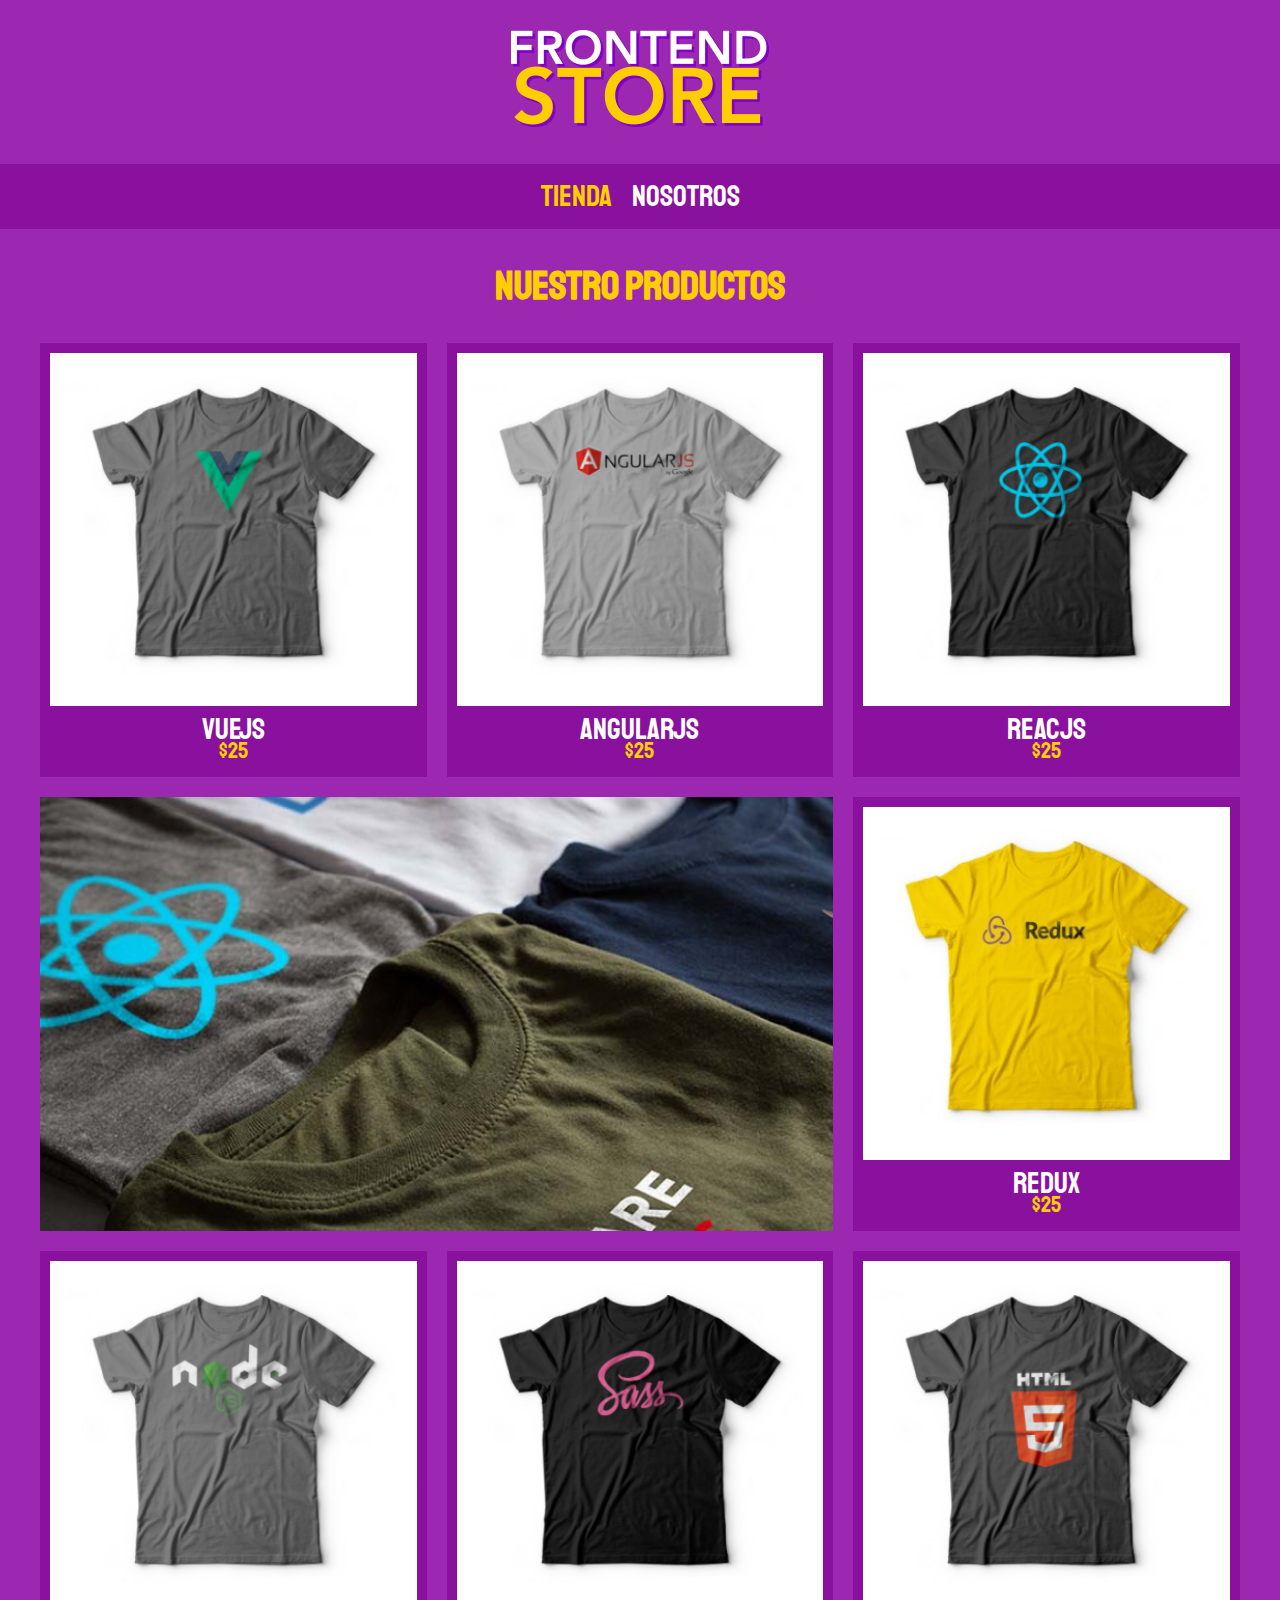
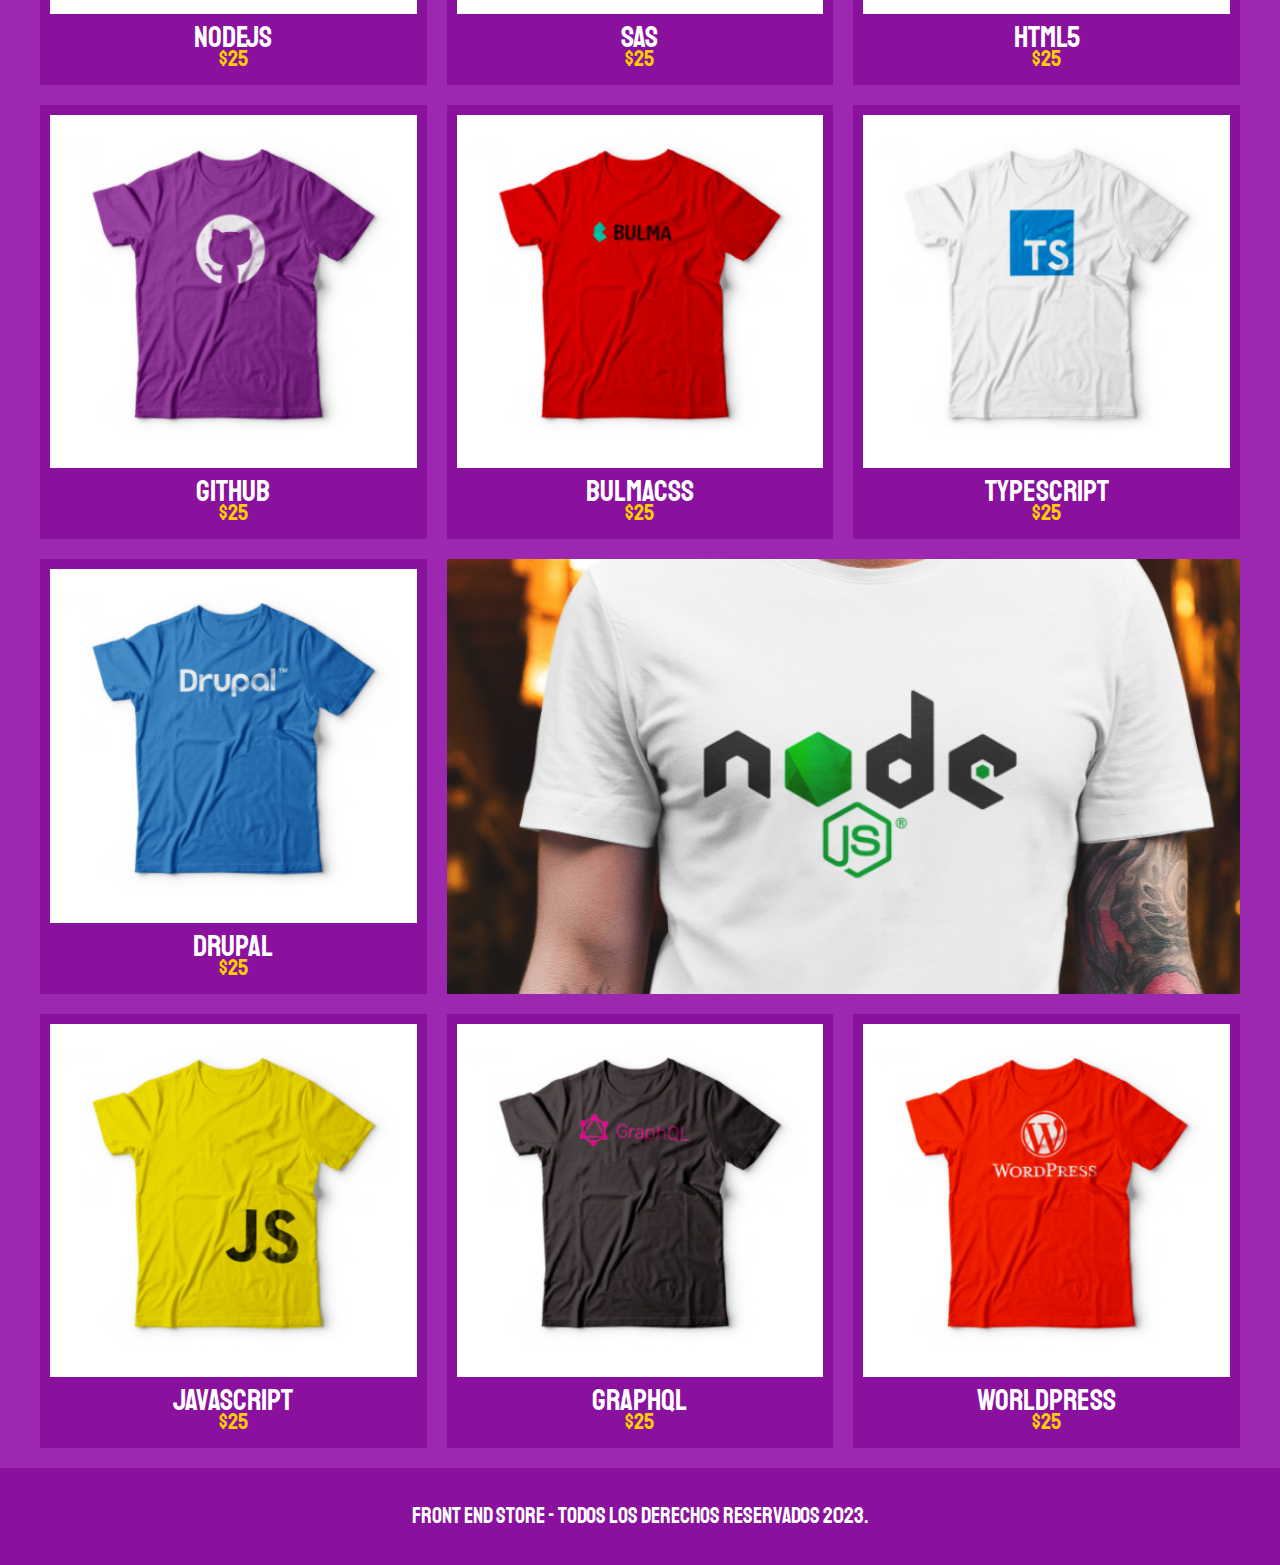
<file: index.html>
<!DOCTYPE html>
<html lang="en">
<head>
    <meta charset="UTF-8">
    <meta http-equiv="X-UA-Compatible" content="IE=edge">
    <meta name="viewport" content="width=device-width, initial-scale=1.0">
    <title>FrontEnd Webshop</title>
    <link rel="stylesheet" href="Css/normalize.css">
    <link rel="preconnect" href="https://fonts.googleapis.com">
<link rel="preconnect" href="https://fonts.gstatic.com" crossorigin>
<link href="https://fonts.googleapis.com/css2?family=Staatliches&display=swap" rel="stylesheet">
    <link rel="stylesheet" href="Css/style.css">
</head>
<body>
  <header class="header">
    <a href="index.html">
        <img class="header__logo" src="img/logo.png" alt="Logo">
    </a>
  </header>
  <nav class="navegacion">
    <a class="navegacion__enlace navegacion__enlace--activo" href="index.html">Tienda</a>
    <a class="navegacion__enlace" href="nosotros.html">Nosotros</a>
  </nav>
<main class="contenedor">
    <h1>Nuestro Productos</h1>
    <div class="grid">
        <div class="producto">
            <a href="productos.html">
                <img class="producto__imagen" src="img/1.jpg" alt="imagen camisa">
                <div class="producto__informacion">
                    <p class="producto__nombre">VueJS</p>
                    <P class="producto__precio">$25</P>
                </div>
            </a>
        </div> <!--.producto-->
        <div class="producto">
            <a href="productos.html">
                <img class="producto__imagen" src="img/2.jpg" alt="imagen camisa">
                <div class="producto__informacion">
                    <p class="producto__nombre">AngularJS</p>
                    <P class="producto__precio">$25</P>
                </div>
            </a>
        </div> <!--.producto-->
        <div class="producto">
            <a href="productos.html">
                <img class="producto__imagen" src="img/3.jpg" alt="imagen camisa">
                <div class="producto__informacion">
                    <p class="producto__nombre">ReacJS</p>
                    <P class="producto__precio">$25</P>
                </div>
            </a>
        </div> <!--.producto-->
        <div class="producto">
            <a href="productos.html">
                <img class="producto__imagen" src="img/4.jpg" alt="imagen camisa">
                <div class="producto__informacion">
                    <p class="producto__nombre">Redux</p>
                    <P class="producto__precio">$25</P>
                </div>
            </a>
        </div> <!--.producto-->
        <div class="producto">
            <a href="productos.html">
                <img class="producto__imagen" src="img/5.jpg" alt="imagen camisa">
                <div class="producto__informacion">
                    <p class="producto__nombre">NodeJS</p>
                    <P class="producto__precio">$25</P>
                </div>
            </a>
        </div> <!--.producto-->
        <div class="producto">
            <a href="productos.html">
                <img class="producto__imagen" src="img/6.jpg" alt="imagen camisa">
                <div class="producto__informacion">
                    <p class="producto__nombre">SAS</p>
                    <P class="producto__precio">$25</P>
                </div>
            </a>
        </div> <!--.producto-->
        <div class="producto">
            <a href="productos.html">
                <img class="producto__imagen" src="img/7.jpg" alt="imagen camisa">
                <div class="producto__informacion">
                    <p class="producto__nombre">HTML5</p>
                    <P class="producto__precio">$25</P>
                </div>
            </a>
        </div> <!--.producto-->
        <div class="producto">
            <a href="productos.html">
                <img class="producto__imagen" src="img/8.jpg" alt="imagen camisa">
                <div class="producto__informacion">
                    <p class="producto__nombre">GitHUB</p>
                    <P class="producto__precio">$25</P>
                </div>
            </a>
        </div> <!--.producto-->
        <div class="producto">
            <a href="productos.html">
                <img class="producto__imagen" src="img/9.jpg" alt="imagen camisa">
                <div class="producto__informacion">
                    <p class="producto__nombre">BulmaCSS</p>
                    <P class="producto__precio">$25</P>
                </div>
            </a>
        </div> <!--.producto-->
        <div class="producto">
            <a href="productos.html">
                <img class="producto__imagen" src="img/10.jpg" alt="imagen camisa">
                <div class="producto__informacion">
                    <p class="producto__nombre">TypeScript</p>
                    <P class="producto__precio">$25</P>
                </div>
            </a>
        </div> <!--.producto-->
        <div class="producto">
            <a href="productos.html">
                <img class="producto__imagen" src="img/11.jpg" alt="imagen camisa">
                <div class="producto__informacion">
                    <p class="producto__nombre">Drupal</p>
                    <P class="producto__precio">$25</P>
                </div>
            </a>
        </div> <!--.producto-->
        <div class="producto">
            <a href="productos.html">
                <img class="producto__imagen" src="img/12.jpg" alt="imagen camisa">
                <div class="producto__informacion">
                    <p class="producto__nombre">JavaScript</p>
                    <P class="producto__precio">$25</P>
                </div>
            </a>
        </div> <!--.producto-->
        <div class="producto">
            <a href="productos.html">
                <img class="producto__imagen" src="img/13.jpg" alt="imagen camisa">
                <div class="producto__informacion">
                    <p class="producto__nombre">GraphQL</p>
                    <P class="producto__precio">$25</P>
                </div>
            </a>
        </div> <!--.producto-->
        <div class="producto">
            <a href="productos.html">
                <img class="producto__imagen" src="img/14.jpg" alt="imagen camisa">
                <div class="producto__informacion">
                    <p class="producto__nombre">WorldPress</p>
                    <P class="producto__precio">$25</P>
                </div>
            </a>
        </div> <!--.producto-->
        <div class="grafico grafico--camisa"></div>
        <div class="grafico grafico--node"></div>
    </div>
</main>

  <footer class="footer">
    <p class="footer__text">Front End Store - Todos los derechos Reservados 2023.</p>
  </footer>
</body>
</html>
</file>
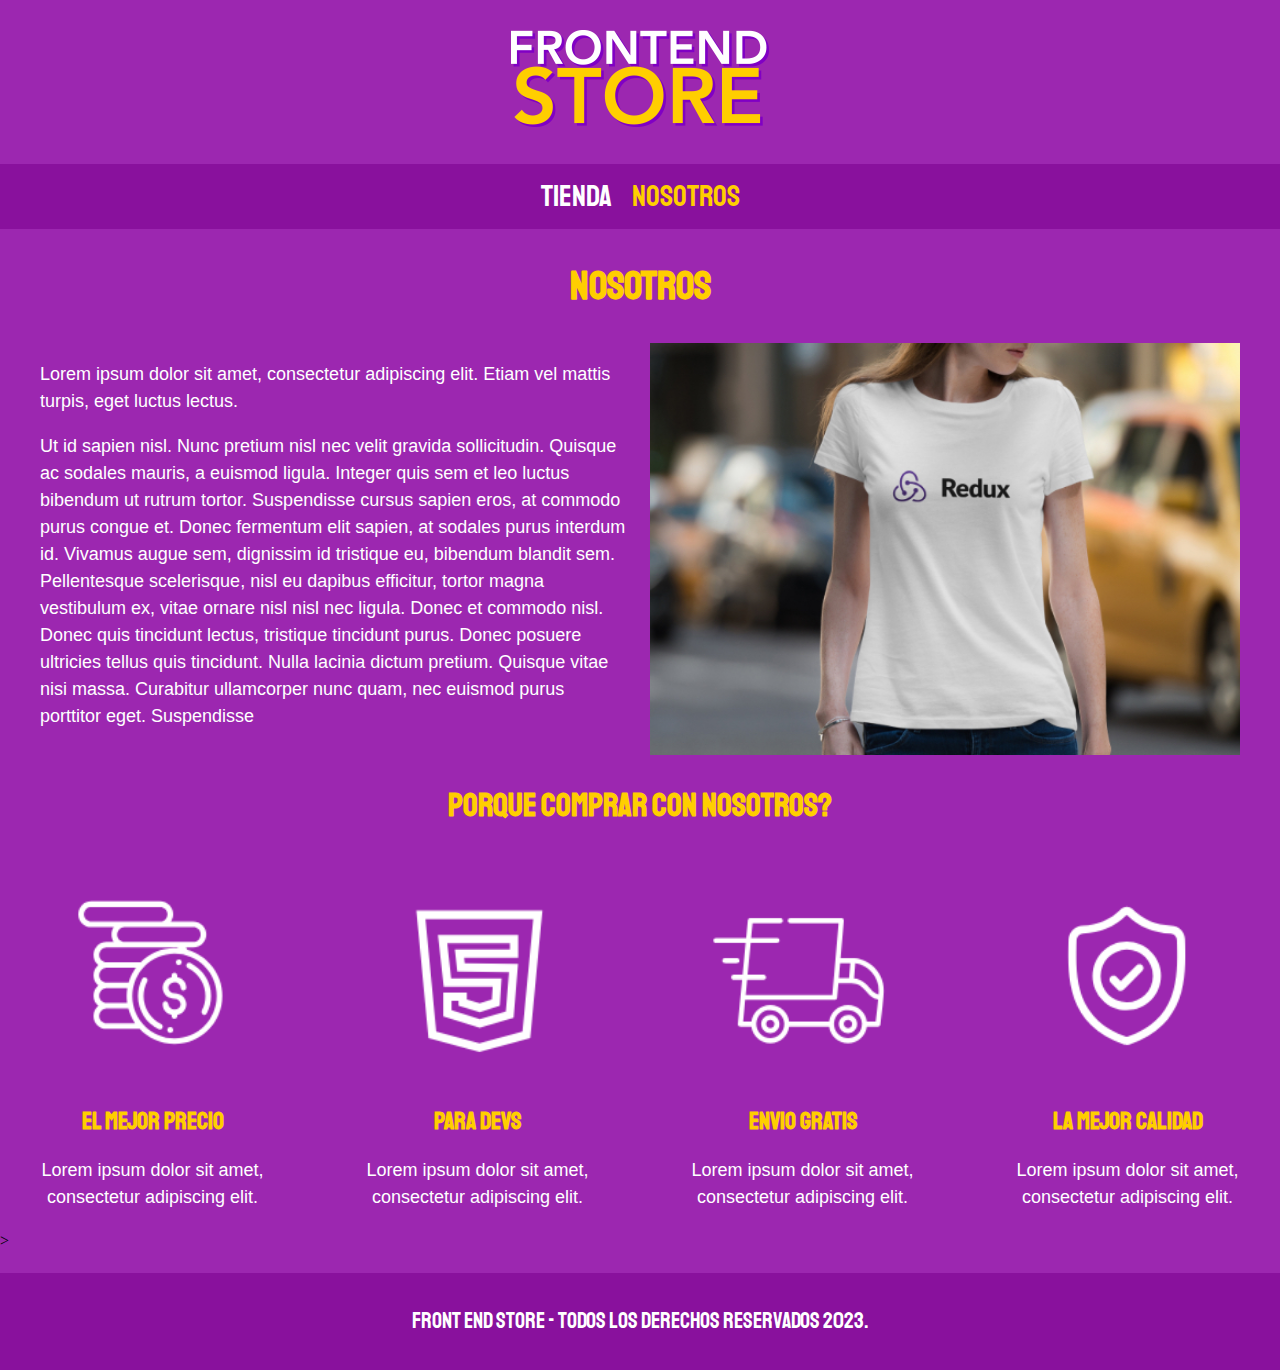
<file: nosotros.html>
<!DOCTYPE html>
<html lang="en">
<head>
    <meta charset="UTF-8">
    <meta http-equiv="X-UA-Compatible" content="IE=edge">
    <meta name="viewport" content="width=device-width, initial-scale=1.0">
    <title>FrontEnd Webshop</title>
    <link rel="stylesheet" href="Css/normalize.css">
    <link rel="preconnect" href="https://fonts.googleapis.com">
<link rel="preconnect" href="https://fonts.gstatic.com" crossorigin>
<link href="https://fonts.googleapis.com/css2?family=Staatliches&display=swap" rel="stylesheet">
    <link rel="stylesheet" href="Css/style.css">
</head>
<body>
  <header class="header">
    <a href="index.html">
        <img class="header__logo" src="img/logo.png" alt="Logo">
    </a>
  </header>
  <nav class="navegacion">
    <a class="navegacion__enlace" href="index.html">Tienda</a>
    <a class="navegacion__enlace navegacion__enlace--activo" href="nosotros.html">Nosotros</a>
  </nav>
<main class="contenedor">
    <h1>Nosotros</h1>
    <div class="nosotros">
      <div class="nosotros__contenido">
        <p>Lorem ipsum dolor sit amet, consectetur adipiscing elit. Etiam vel mattis turpis, eget luctus lectus.</p>
        <p>Ut id sapien nisl. Nunc pretium nisl nec velit gravida sollicitudin. Quisque ac sodales mauris, a euismod ligula. Integer quis sem et leo luctus bibendum ut rutrum tortor. Suspendisse cursus sapien eros, at commodo purus congue et. Donec fermentum elit sapien, at sodales purus interdum id. Vivamus augue sem, dignissim id tristique eu, bibendum blandit sem. Pellentesque scelerisque, nisl eu dapibus efficitur, tortor magna vestibulum ex, vitae ornare nisl nisl nec ligula. Donec et commodo nisl. Donec quis tincidunt lectus, tristique tincidunt purus. Donec posuere ultricies tellus quis tincidunt. Nulla lacinia dictum pretium. Quisque vitae nisi massa.
          Curabitur ullamcorper nunc quam, nec euismod purus porttitor eget. Suspendisse </p>
      </div>
      <img class="nosotros__imagen" src="img/nosotros.jpg" alt="imagen_nosotros">
    </div>
</main>
<section class="Contenedor comprar">
<h2 class="comprar__titulo">Porque comprar con nosotros?</h2>
<div class="bloques">
  <div class="bloque">
    <img class="bloque__imagen" src="img/icono_1.png" alt="Porque comprar">
    <h3 class="bloque__titulo">El Mejor Precio</h3>
    <p>Lorem ipsum dolor sit amet, consectetur adipiscing elit.</p>
  </div> <!---.bloque-->

    <div class="bloque">
      <img class="bloque__imagen"src="img/icono_2.png" alt="Porque comprar">
      <h3 class="bloque__titulo">Para Devs</h3>
      <p>Lorem ipsum dolor sit amet, consectetur adipiscing elit.</p>
    </div> <!---.bloque-->

      <div class="bloque">
        <img class="bloque__imagen" src="img/icono_3.png" alt="Porque comprar">
        <h3 class="bloque__titulo">Envio Gratis</h3>
        <p>Lorem ipsum dolor sit amet, consectetur adipiscing elit.</p>
      </div> <!---.bloque-->

        <div class="bloque">
          <img class="bloque__imagen" src="img/icono_4.png" alt="Porque comprar">
          <h3 class="bloque__titulo">La mejor Calidad</h3>
          <p>Lorem ipsum dolor sit amet, consectetur adipiscing elit.</p>
        </div> <!---.bloque-->
      </div>
</div><!--.bloques-->>
</section>
  <footer class="footer">
    <p class="footer__text">Front End Store - Todos los derechos Reservados 2023.</p>
  </footer>
</body>
</html>
</file>
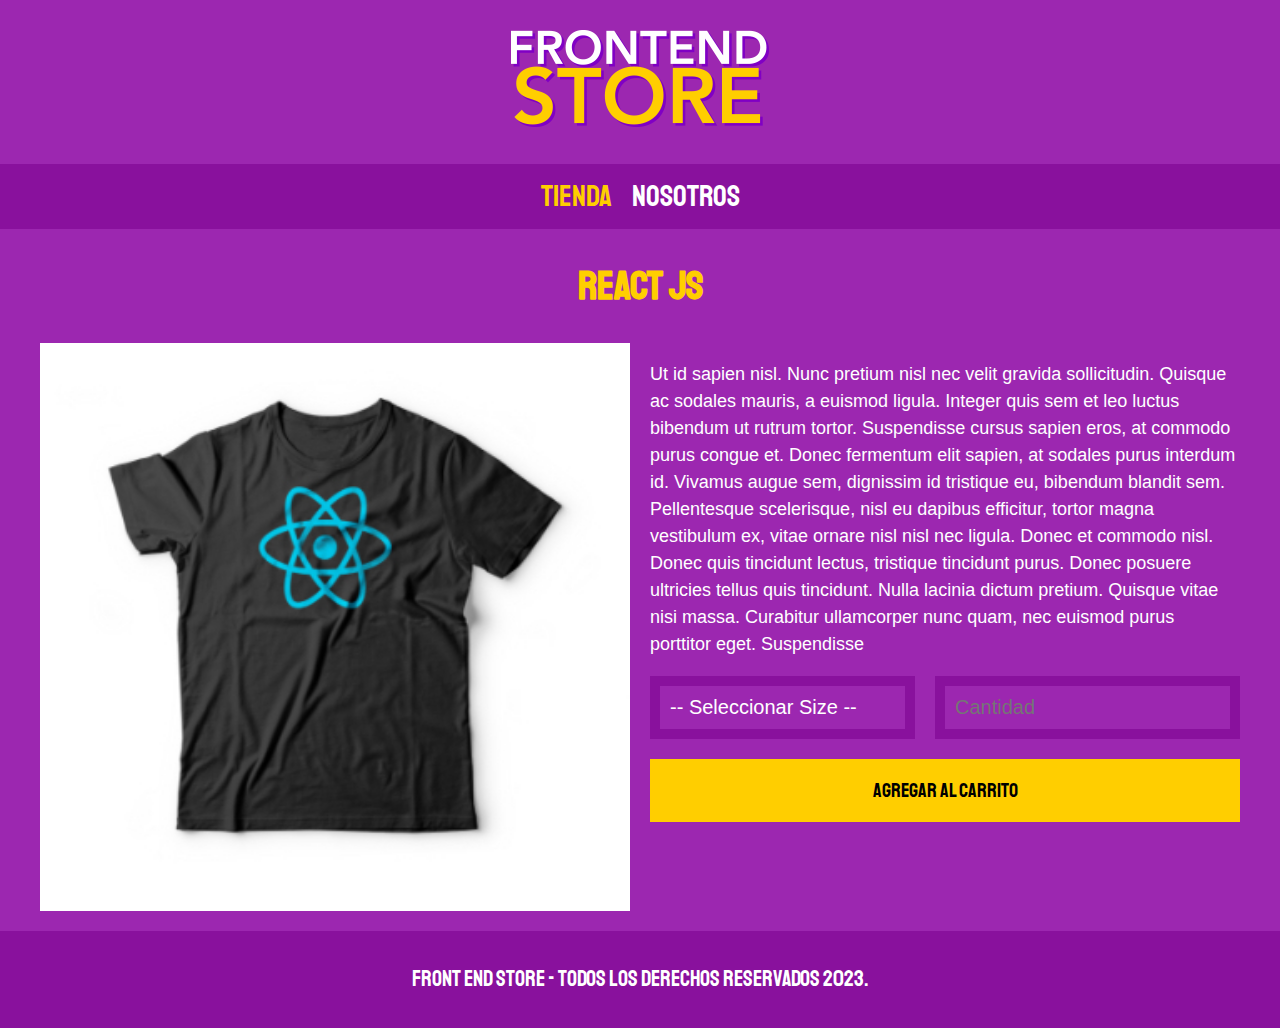
<file: productos.html>
<!DOCTYPE html>
<html lang="en">
<head>
    <meta charset="UTF-8">
    <meta http-equiv="X-UA-Compatible" content="IE=edge">
    <meta name="viewport" content="width=device-width, initial-scale=1.0">
    <title>FrontEnd Webshop</title>
    <link rel="stylesheet" href="Css/normalize.css">
    <link rel="preconnect" href="https://fonts.googleapis.com">
<link rel="preconnect" href="https://fonts.gstatic.com" crossorigin>
<link href="https://fonts.googleapis.com/css2?family=Staatliches&display=swap" rel="stylesheet">
    <link rel="stylesheet" href="Css/style.css">
</head>
<body>
  <header class="header">
    <a href="index.html">
        <img class="header__logo" src="img/logo.png" alt="Logo">
    </a>
  </header>
  <nav class="navegacion">
    <a class="navegacion__enlace navegacion__enlace--activo" href="index.html">Tienda</a>
    <a class="navegacion__enlace" href="nosotros.html">Nosotros</a>
  </nav>
<main class="contenedor">
    <h1>React JS</h1>
    <div class="camisa">
      <img class="camisa_imagen" src="img/3.jpg" alt="Camisa Reacj JS">
      <div class="camisa__contenido">
        <p>
          Ut id sapien nisl. Nunc pretium nisl nec velit gravida sollicitudin. Quisque ac sodales mauris, a euismod ligula. Integer quis sem et leo luctus bibendum ut rutrum tortor. Suspendisse cursus sapien eros, at commodo purus congue et. Donec fermentum elit sapien, at sodales purus interdum id. Vivamus augue sem, dignissim id tristique eu, bibendum blandit sem. Pellentesque scelerisque, nisl eu dapibus efficitur, tortor magna vestibulum ex, vitae ornare nisl nisl nec ligula. Donec et commodo nisl. Donec quis tincidunt lectus, tristique tincidunt purus. Donec posuere ultricies tellus quis tincidunt. Nulla lacinia dictum pretium. Quisque vitae nisi massa.
          Curabitur ullamcorper nunc quam, nec euismod purus porttitor eget. Suspendisse
        </p>
        <form class="formulario">
          <select class="formulario__campo">
            <option disabled selected>-- Seleccionar Size --</option>
            <option value="">Small</option>
            <option value="">Medium</option>
            <option value="">Lage</option>
          </select>
          <input class="formulario__campo" type="number" placeholder="Cantidad" min="1">
          <input class="formulario__submit" type="submit" value="Agregar al carrito">
        </form>
      </div>
    </div>
</main>

  <footer class="footer">
    <p class="footer__text">Front End Store - Todos los derechos Reservados 2023.</p>
  </footer>
</body>
</html>
</file>
<file: Css/style.css>
:root {
    --primario: #9c27b0;
    --primarioOscuro: #89119d;
    --secundario: #ffce00;
    --secundarioOscuro: rgb(233,187,2);
    --blanco: #fff;
    --negro: #000;
    --fuentePrincipal: 'Staatliches', cursive;
}
html {
    box-sizing: border-box;
    font-size: 62.5%;
  }
  *, *:before, *:after {
    box-sizing: inherit;
}

/**Globales*/
body{
    background-color: var(--primario);
    font-size: 1.6rem;
    line-height: 1.5;
}

p {
    font-size: 1.8rem;
    font-family: Arial, Helvetica, sans-serif;
    color: var(--blanco);
}

a{
    text-decoration: none;
}

img{
    width: 100%;
}

.contenedor {
    max-width: 120rem;
    margin: 0 auto;
}

h1, h2, h3{
    text-align: center;
    color: var(--secundario);
    font-family: var(--fuentePrincipal);
}
h1 {font-size: 4rem;}
h2 {font-size: 3.2rem;}
h3 {font-size: 2.4rem;}
/**Header*/
.header {
    display: flex;
    justify-content: center;
}

.header__logo{
    margin: 3rem 0 ;
}
/**Footer*/
.footer{
background-color: var(--primarioOscuro);
padding: 1rem 0;
margin-top: 2rem;
}
.footer__text {
font-family: var(--fuentePrincipal);
text-align: center;
font-size: 2.2rem;

}
/**Navegacion*/
.navegacion {
background-color: var(--primarioOscuro);
padding: 1rem 0;
display: flex;
justify-content: center;
gap: 2rem;
}

.navegacion__enlace {
    font-family: var(--fuentePrincipal);
    color: var(--blanco);
    font-size: 3rem;
}
.navegacion__enlace:hover,
.navegacion__enlace--activo {
    color: var(--secundario);
}
/**Grid*/
.grid {
    display: grid;
    grid-template-columns: repeat(2, 1fr);
    gap: 2rem;}
    
    @Media (min-width:768px) {
      .grid{
        grid-template-columns: repeat(3, 1fr);
      }  
    }

/**Productos*/

.producto{
background-color: var(--primarioOscuro);
padding: 1rem;
}

.producto__nombre {
font-size: 3rem;
}
.producto__precio {
font-size: 2.3rem;
color: var(--secundario);
}
.producto__nombre,
.producto__precio {
    font-family: var(--fuentePrincipal);
    margin: 1rem 0;
    text-align: center;
    line-height: 1.2rem;
}
/**Graficos*/

.grafico {
    min-height: 30rem;
    background-repeat: no-repeat;
    background-size: cover;
    grid-column: 1 / 3;
}
.grafico--camisa {
    grid-row: 2 / 3;
    background-image: url(../img/grafico1.jpg);
}
.grafico--node{
    background-image: url(../img/grafico2.jpg);
    grid-row: 8/9;
}
@Media (min-width: 768px) {
.grafico--node {
    grid-row: 5 / 6;
    grid-column: 2 / 4;
}
}


/**Nosotros*/
.nosotros {
display: grid;
grid-template-rows: repeat(2, auto);
}
@Media (min-width: 768px) {
    .nosotros{
        grid-template-columns: repeat(2, 1fr);
        column-gap: 2rem;
    }
}
.nosotros__imagen {
grid-row: 1/2;
}
@Media (min-width: 768px) {
    .nosotros__imagen {
        grid-column: 2 /3;
    }
}

/**Bloques*/

.bloques {
    display: grid;
    grid-template-columns: repeat(2, 1fr);
    gap: 2rem;
}
@Media (min-width: 768px) {
    .bloques{
        grid-template-columns: repeat(4, 1fr);
    }
}
.bloque {
    text-align: center;
}

.bloque__titulo {
    margin: 0;
}


/** Pagina Productos*/
@Media (min-width: 768px) {
    .camisa {
        display: grid;
        grid-template-columns:repeat(2, 1fr);
        column-gap: 2rem;
    }
}
.formulario {
display: grid;
grid-template-columns: repeat(2, 1fr);
gap: 2rem;
}
.formulario__campo {
border: 1rem solid var(--primarioOscuro);
background-color: transparent;
color: var(--blanco);
font-size: 2rem;
font-family: Arial, Helvetica, sans-serif;
padding: 1rem;
appearance: None;
}
.formulario__submit {
    background-color: var(--secundario);
    border: none;
    font-size: 2rem;
    font-family: var(--fuentePrincipal);
    padding: 2rem;
    transition: background-color .3s ease;
    grid-column: 1 / 3;
}

.formulario__submit:hover {
    cursor: pointer;
    background-color: var(--secundarioOscuro);
}
</file>
